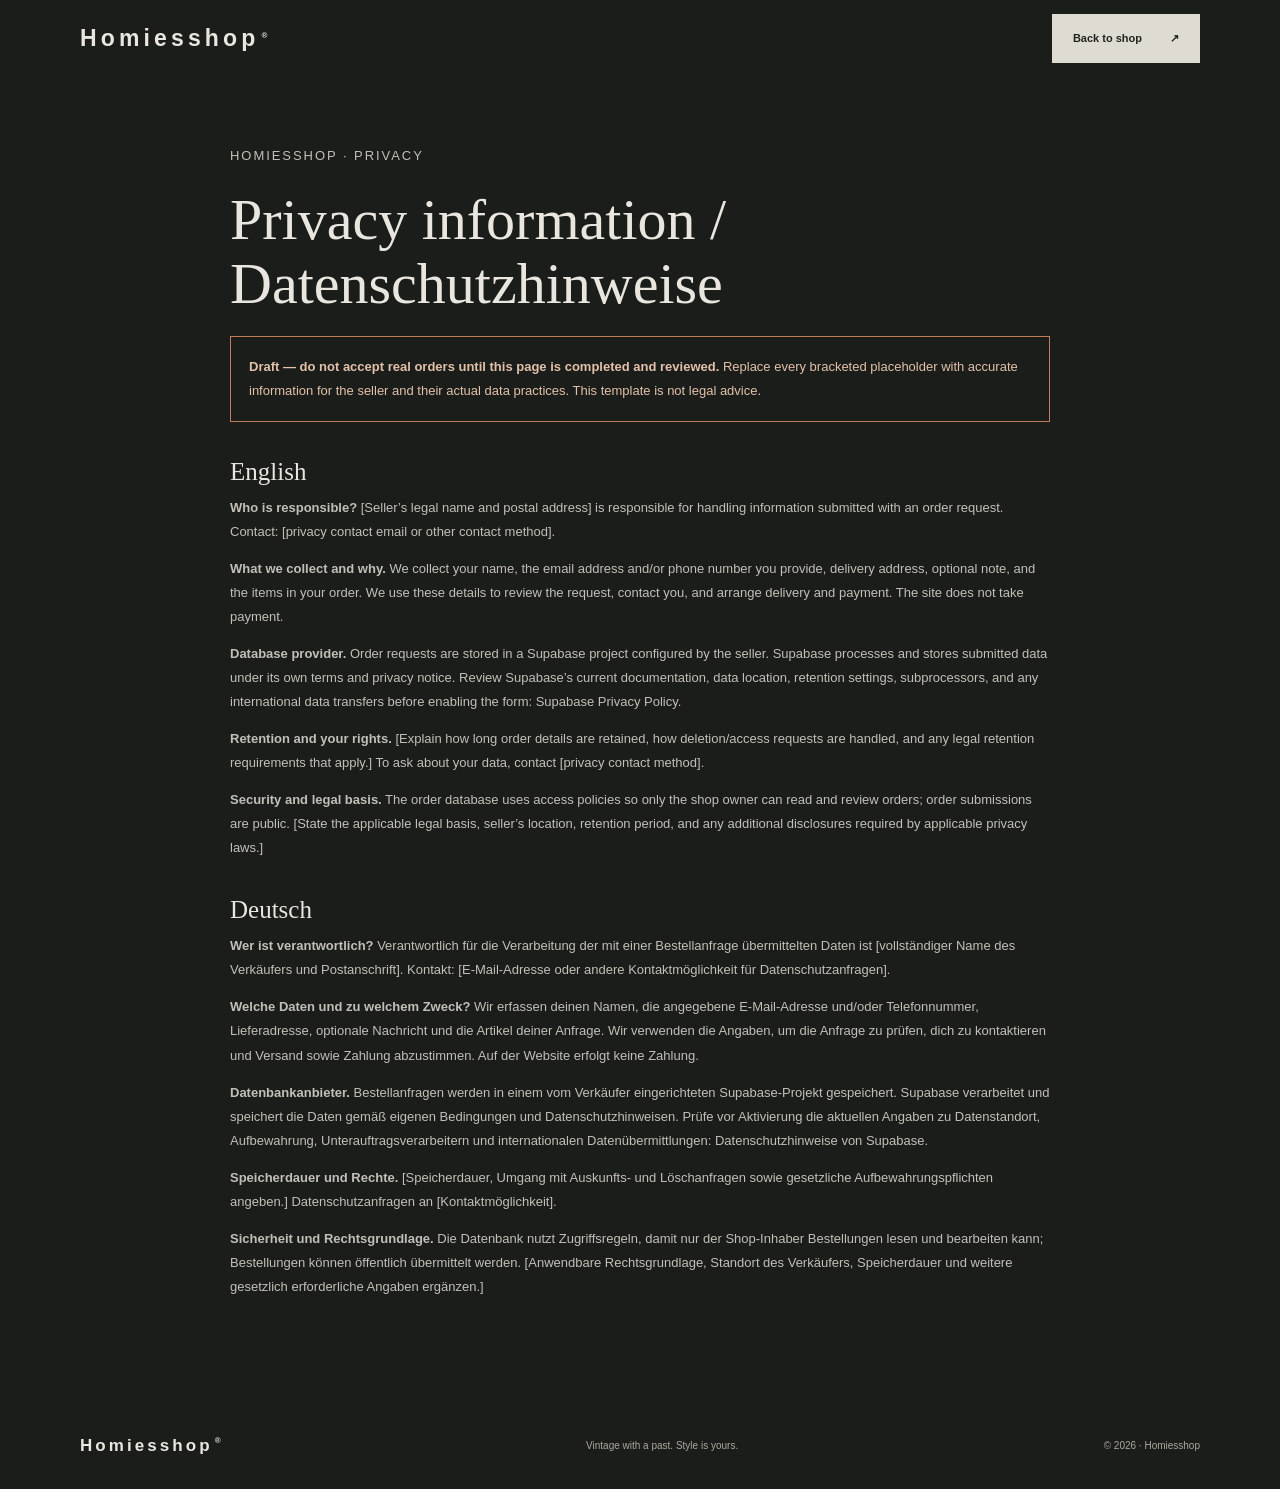
<file: privacy.html>
<!doctype html>
<html lang="en">
  <head>
    <meta charset="utf-8">
    <meta name="viewport" content="width=device-width, initial-scale=1">
    <meta name="theme-color" content="#1b1d1a">
    <meta name="description" content="Draft privacy information for Homiesshop order requests.">
    <title>Privacy information — Homiesshop</title>
    <link rel="stylesheet" href="styles.css">
    <style>
      .privacy-page { width: min(820px, 88%); margin: 0 auto; padding: 68px 0 90px; }
      .privacy-page h1 { margin-bottom: 20px; font: 500 clamp(36px, 6vw, 58px)/1.1 var(--serif); }
      .privacy-page h2 { margin: 36px 0 10px; font: 500 25px var(--serif); }
      .privacy-page p, .privacy-page li { color: #c1c0b8; font-size: 13px; line-height: 1.85; }
      .privacy-draft-warning { padding: 18px; border: 1px solid var(--accent); color: #e2c1aa !important; }
      .privacy-page .button { margin-top: 15px; }
    </style>
  </head>
  <body>
    <header class="site-header">
      <a class="wordmark" href="index.html" aria-label="Homiesshop — home">Homiesshop<span>®</span></a>
      <a class="button button-light" href="index.html">Back to shop <span aria-hidden="true">↗</span></a>
    </header>
    <main class="privacy-page">
      <p class="eyebrow">Homiesshop · Privacy</p>
      <h1>Privacy information / Datenschutzhinweise</h1>
      <p class="privacy-draft-warning"><strong>Draft — do not accept real orders until this page is completed and reviewed.</strong> Replace every bracketed placeholder with accurate information for the seller and their actual data practices. This template is not legal advice.</p>

      <section lang="en">
        <h2>English</h2>
        <p><strong>Who is responsible?</strong> [Seller’s legal name and postal address] is responsible for handling information submitted with an order request. Contact: [privacy contact email or other contact method].</p>
        <p><strong>What we collect and why.</strong> We collect your name, the email address and/or phone number you provide, delivery address, optional note, and the items in your order. We use these details to review the request, contact you, and arrange delivery and payment. The site does not take payment.</p>
        <p><strong>Database provider.</strong> Order requests are stored in a Supabase project configured by the seller. Supabase processes and stores submitted data under its own terms and privacy notice. Review Supabase’s current documentation, data location, retention settings, subprocessors, and any international data transfers before enabling the form: <a href="https://supabase.com/privacy" target="_blank" rel="noopener noreferrer">Supabase Privacy Policy</a>.</p>
        <p><strong>Retention and your rights.</strong> [Explain how long order details are retained, how deletion/access requests are handled, and any legal retention requirements that apply.] To ask about your data, contact [privacy contact method].</p>
        <p><strong>Security and legal basis.</strong> The order database uses access policies so only the shop owner can read and review orders; order submissions are public. [State the applicable legal basis, seller’s location, retention period, and any additional disclosures required by applicable privacy laws.]</p>
      </section>

      <section lang="de">
        <h2>Deutsch</h2>
        <p><strong>Wer ist verantwortlich?</strong> Verantwortlich für die Verarbeitung der mit einer Bestellanfrage übermittelten Daten ist [vollständiger Name des Verkäufers und Postanschrift]. Kontakt: [E-Mail-Adresse oder andere Kontaktmöglichkeit für Datenschutzanfragen].</p>
        <p><strong>Welche Daten und zu welchem Zweck?</strong> Wir erfassen deinen Namen, die angegebene E-Mail-Adresse und/oder Telefonnummer, Lieferadresse, optionale Nachricht und die Artikel deiner Anfrage. Wir verwenden die Angaben, um die Anfrage zu prüfen, dich zu kontaktieren und Versand sowie Zahlung abzustimmen. Auf der Website erfolgt keine Zahlung.</p>
        <p><strong>Datenbankanbieter.</strong> Bestellanfragen werden in einem vom Verkäufer eingerichteten Supabase-Projekt gespeichert. Supabase verarbeitet und speichert die Daten gemäß eigenen Bedingungen und Datenschutzhinweisen. Prüfe vor Aktivierung die aktuellen Angaben zu Datenstandort, Aufbewahrung, Unterauftragsverarbeitern und internationalen Datenübermittlungen: <a href="https://supabase.com/privacy" target="_blank" rel="noopener noreferrer">Datenschutzhinweise von Supabase</a>.</p>
        <p><strong>Speicherdauer und Rechte.</strong> [Speicherdauer, Umgang mit Auskunfts- und Löschanfragen sowie gesetzliche Aufbewahrungspflichten angeben.] Datenschutzanfragen an [Kontaktmöglichkeit].</p>
        <p><strong>Sicherheit und Rechtsgrundlage.</strong> Die Datenbank nutzt Zugriffsregeln, damit nur der Shop-Inhaber Bestellungen lesen und bearbeiten kann; Bestellungen können öffentlich übermittelt werden. [Anwendbare Rechtsgrundlage, Standort des Verkäufers, Speicherdauer und weitere gesetzlich erforderliche Angaben ergänzen.]</p>
      </section>
    </main>
    <footer class="site-footer">
      <a class="wordmark" href="index.html">Homiesshop<span>®</span></a>
      <p>Vintage with a past. Style is yours.</p>
      <span>© 2026 · Homiesshop</span>
    </footer>
  </body>
</html>
</file>
<file: styles.css>
:root {
  color-scheme: dark;
  --ink: #e8e6df;
  --muted: #aaa99f;
  --paper: #1b1d1a;
  --white: #252723;
  --line: #3a3c36;
  --accent: #c17c5b;
  --green: #303b32;
  --serif: "Playfair Display", Georgia, serif;
  --sans: "DM Sans", Arial, sans-serif;
}

* { box-sizing: border-box; }
[hidden] { display: none !important; }
html { scroll-behavior: smooth; }
body { margin: 0; background: var(--paper); color: var(--ink); font: 15px/1.5 var(--sans); }
body.dialog-open { overflow: hidden; }
a { color: inherit; text-decoration: none; }
button, input, select { font: inherit; }
button { color: inherit; }
.visually-hidden { position: absolute; width: 1px; height: 1px; padding: 0; margin: -1px; overflow: hidden; clip: rect(0, 0, 0, 0); white-space: nowrap; border: 0; }

.demo-banner { display: flex; min-height: 28px; align-items: center; justify-content: center; padding: 4px 16px; background: #343630; color: #c8c3b6; font-size: 10px; letter-spacing: .12em; text-align: center; text-transform: uppercase; }
.site-header { display: flex; height: 76px; align-items: center; justify-content: space-between; gap: 20px; padding: 0 6.25%; background: var(--paper); }
.wordmark { font-size: 23px; font-weight: 700; letter-spacing: .18em; }
.wordmark span { position: relative; top: -8px; padding-left: 2px; font-size: 8px; letter-spacing: 0; }
.main-nav { display: flex; gap: 39px; color: #c1c0b8; font-size: 12px; }
.main-nav a:hover, .site-footer a:hover { color: var(--accent); }
.cart-trigger { display: flex; align-items: center; gap: 10px; padding: 8px 0 8px 12px; border: 0; background: none; cursor: pointer; font-size: 12px; }
.cart-count { display: grid; width: 22px; height: 22px; place-items: center; border-radius: 50%; background: var(--ink); color: var(--white); font-size: 10px; }
.preference-controls { display: flex; align-items: center; gap: 8px; }
.preference-select select { min-width: 55px; padding: 7px 20px 7px 8px; border: 1px solid var(--line); background: var(--white); color: var(--ink); cursor: pointer; font-size: 10px; }

.hero { position: relative; display: flex; min-height: min(610px, 67vw); align-items: center; overflow: hidden; background: #282b27; color: #f0eee7; }
.hero-image { position: absolute; inset: 0; background: linear-gradient(90deg, rgba(10,12,10,.88) 0%, rgba(14,16,14,.74) 44%, rgba(14,16,14,.3) 100%), url("https://images.unsplash.com/photo-1529139574466-a303027c1d8b?auto=format&fit=crop&w=2000&q=85") center 39%/cover; }
.hero-content { position: relative; z-index: 1; width: min(630px, 62%); margin-left: 12.5%; padding: 65px 0 72px; }
.eyebrow { display: flex; align-items: center; gap: 10px; margin: 0 0 20px; color: var(--muted); font-size: 10px; letter-spacing: .15em; text-transform: uppercase; }
.hero .eyebrow { color: #d1cec4; }
.eyebrow-line { width: 25px; height: 1px; background: currentColor; }
h1, h2, h3, p { margin-top: 0; }
.hero h1 { margin-bottom: 21px; font: 500 clamp(46px, 6.2vw, 78px)/1.08 var(--serif); letter-spacing: -.04em; }
.hero h1 em, .manifesto h2 em { color: #c5a78d; font-weight: 500; }
.hero-copy { max-width: 390px; margin-bottom: 29px; color: #e2dfd6; font-size: 13px; line-height: 1.8; }
.button { display: inline-flex; min-height: 49px; align-items: center; justify-content: space-between; gap: 28px; padding: 0 21px; border: 0; cursor: pointer; font-size: 11px; font-weight: 600; transition: background .2s, color .2s, transform .2s; }
.button:hover { transform: translateY(-1px); }
.button-light { background: #dedbd2; color: #22231f; }
.button-light:hover { background: #c8c2b4; }
.button-dark { background: var(--ink); color: white; }
.button-dark:hover { background: var(--accent); }
.hero-meta { position: absolute; right: 6.25%; bottom: 26px; left: 6.25%; display: flex; justify-content: space-between; color: #d8d5cc; font-size: 9px; letter-spacing: .1em; text-transform: uppercase; }
.hero-index { position: absolute; right: 6.25%; top: 39px; color: rgba(255,255,255,.6); font: 12px var(--serif); }

.section-wrap { width: min(1320px, 87.5%); margin: 0 auto; }
.catalog-section { padding-top: 105px; padding-bottom: 110px; }
.section-heading { display: flex; align-items: end; justify-content: space-between; margin-bottom: 37px; }
.section-heading .eyebrow { margin-bottom: 9px; }
.section-heading h2, .manifesto h2 { margin: 0; font: 500 clamp(34px, 4vw, 47px)/1.2 var(--serif); letter-spacing: -.03em; }
.heading-period { color: var(--accent); }
.catalog-note { margin-bottom: 5px; color: var(--muted); font-size: 11px; line-height: 1.7; text-align: right; }
.catalog-controls { display: flex; align-items: center; justify-content: space-between; gap: 25px; padding: 17px 0; border-top: 1px solid var(--line); border-bottom: 1px solid var(--line); }
.filter-list { display: flex; align-items: center; gap: 22px; overflow-x: auto; scrollbar-width: none; }
.filter-list::-webkit-scrollbar { display: none; }
.filter-button { flex: 0 0 auto; padding: 4px 0; border: 0; background: none; color: #aaa99f; cursor: pointer; font-size: 11px; }
.filter-button:hover, .filter-button.is-active { color: var(--ink); }
.filter-button.is-active { font-weight: 700; }
.filter-button span { padding-left: 3px; color: var(--accent); font-size: 9px; }
.catalog-tools { display: flex; flex: 0 0 auto; align-items: center; gap: 20px; }
.search-box { display: flex; align-items: center; gap: 8px; color: #aaa99f; }
.search-box > span { font-size: 20px; line-height: 1; }
.search-box input, .sort-box select { width: 112px; padding: 7px 0; border: 0; outline: 0; background: transparent; color: var(--ink); font-size: 10px; }
.search-box input::placeholder { color: #aaa99f; }
.sort-box select { width: 132px; cursor: pointer; }
.results-count { min-height: 14px; margin: 12px 0 17px; color: var(--muted); font-size: 10px; }
.product-grid { display: grid; grid-template-columns: repeat(4, minmax(0, 1fr)); column-gap: 21px; row-gap: 41px; }
.product-card { min-width: 0; }
.product-image-wrap { position: relative; overflow: hidden; background: #292b27; }
.product-image { display: block; width: 100%; aspect-ratio: 3 / 3.65; background-position: center; background-size: cover; transition: transform .5s cubic-bezier(.2,.7,.2,1); }
.product-card:hover .product-image { transform: scale(1.035); }
.product-badge { position: absolute; top: 13px; left: 13px; padding: 6px 9px; background: rgba(28,30,27,.92); color: #e8e6df; font-size: 8px; letter-spacing: .1em; text-transform: uppercase; }
.product-quick-add { position: absolute; right: 12px; bottom: 12px; left: 12px; width: calc(100% - 24px); justify-content: center; opacity: 0; transform: translateY(5px); transition: opacity .2s, transform .2s; }
.product-card:hover .product-quick-add, .product-quick-add:focus-visible { opacity: 1; transform: translateY(0); }
.product-info { display: flex; align-items: start; justify-content: space-between; gap: 8px; padding: 13px 1px 0; }
.product-info h3 { margin-bottom: 4px; font-size: 12px; font-weight: 500; }
.product-category { color: var(--muted); font-size: 9px; }
.product-price { flex: 0 0 auto; margin: 1px 0 0; font-size: 11px; font-weight: 600; }
.product-price.is-approximate::before { content: "≈ "; color: var(--muted); }
.empty-state { padding: 42px 10px; color: var(--muted); text-align: center; }

.manifesto { position: relative; display: flex; min-height: 400px; align-items: center; overflow: hidden; padding: 75px 15%; background: #141714; color: #e8e6df; }
.manifesto-mark { position: absolute; right: 10%; top: -66px; color: rgba(226,223,211,.055); font: 500 480px/.9 var(--serif); }
.manifesto-copy { position: relative; z-index: 1; max-width: 555px; }
.manifesto .eyebrow { color: #aaa99f; }
.manifesto h2 { margin-bottom: 18px; font-size: clamp(35px, 4.4vw, 51px); }
.manifesto-copy > p:last-child { max-width: 430px; margin: 0; color: #c0bfb6; font-size: 12px; line-height: 1.9; }
.manifesto-caption { position: absolute; right: 6.25%; bottom: 29px; color: #aaa99f; font: italic 12px var(--serif); }
.service-row { display: grid; grid-template-columns: repeat(3, 1fr); padding-top: 82px; padding-bottom: 88px; }
.service-card { min-height: 129px; padding: 0 29px; border-right: 1px solid var(--line); }
.service-card:first-child { padding-left: 0; }
.service-card:last-child { padding-right: 0; border-right: 0; }
.service-number { color: var(--accent); font: 13px var(--serif); }
.service-card h3 { margin: 13px 0 7px; font-size: 13px; font-weight: 600; }
.service-card p { max-width: 240px; margin: 0; color: var(--muted); font-size: 11px; line-height: 1.7; }
.contact-strip { display: flex; align-items: center; justify-content: center; gap: 26px; padding: 27px 20px; background: #292b27; }
.contact-strip p { margin: 0; color: #c1c0b8; font-size: 11px; }
.contact-strip a { font-size: 11px; font-weight: 600; }
.contact-strip a span { padding-left: 6px; color: var(--accent); }
.site-footer { display: flex; min-height: 87px; align-items: center; justify-content: space-between; padding: 16px 6.25%; }
.site-footer .wordmark { font-size: 17px; }
.site-footer > p, .site-footer > span { margin: 0; color: var(--muted); font-size: 10px; }

dialog { max-height: calc(100% - 32px); padding: 0; border: 0; background: var(--white); color: var(--ink); box-shadow: 0 18px 80px rgba(0,0,0,.55); }
dialog::backdrop { background: rgba(20,21,18,.58); backdrop-filter: blur(2px); }
.dialog-close { display: grid; width: 35px; height: 35px; place-items: center; border: 0; border-radius: 50%; background: rgba(37,39,35,.94); color: var(--ink); cursor: pointer; font-size: 23px; font-weight: 300; line-height: 1; }
.product-dialog { position: relative; display: grid; width: min(790px, calc(100% - 32px)); grid-template-columns: 1fr 1fr; overflow: hidden; }
.product-dialog:not([open]) { display: none; }
.product-dialog > .dialog-close { position: absolute; z-index: 1; top: 13px; right: 13px; }
.product-dialog-gallery { display: grid; min-height: 460px; grid-template-rows: minmax(0, 1fr) auto; background: #f5f5f2; }
.product-dialog-image { min-height: 390px; background-position: center; background-repeat: no-repeat; background-size: contain; }
.product-thumbnails { display: flex; justify-content: center; gap: 8px; padding: 0 12px 12px; }
.product-thumbnail { width: 54px; height: 62px; border: 1px solid transparent; background-color: #fff; background-position: center; background-size: cover; cursor: pointer; }
.product-thumbnail.is-active { border-color: var(--accent); }
.product-thumbnail:focus-visible { outline: 2px solid var(--accent); outline-offset: 2px; }
.product-dialog-content { padding: 48px 37px 32px; }
.product-dialog-content .eyebrow { margin-bottom: 11px; }
.product-dialog-content h2 { margin-bottom: 7px; font: 500 27px/1.25 var(--serif); }
.dialog-price { margin-bottom: 19px; font-size: 14px; font-weight: 600; }
.product-price-note { margin: -14px 0 19px; color: var(--muted); font-size: 10px; }
.dialog-description { margin-bottom: 24px; color: var(--muted); font-size: 11px; line-height: 1.8; white-space: pre-line; }
.size-fieldset { padding: 0; border: 0; }
.size-fieldset legend { margin-bottom: 9px; font-size: 10px; font-weight: 600; }
.size-list { display: flex; gap: 7px; margin-bottom: 23px; }
.size-option { position: relative; }
.size-option input { position: absolute; opacity: 0; }
.size-option span { display: grid; width: 39px; height: 37px; place-items: center; border: 1px solid var(--line); cursor: pointer; font-size: 10px; }
.size-option input:checked + span { border-color: var(--ink); background: var(--ink); color: white; }
.size-option input:focus-visible + span { outline: 2px solid var(--accent); outline-offset: 2px; }
.add-to-cart { width: 100%; }
.demo-disclaimer { margin: 11px 0 0; color: var(--muted); font-size: 9px; }

.cart-dialog { position: fixed; inset: 0 0 0 auto; width: min(480px, 100%); height: 100%; max-height: 100%; margin: 0 0 0 auto; overflow: auto; }
.cart-dialog:not([open]) { display: none; }
.cart-header { display: flex; align-items: center; justify-content: space-between; padding: 28px 29px 20px; border-bottom: 1px solid var(--line); }
.cart-header .eyebrow { margin-bottom: 6px; font-size: 9px; }
.cart-header h2 { margin: 0; font: 500 27px var(--serif); }
.cart-header h2 span { color: var(--muted); font: 11px var(--sans); }
.cart-items { padding: 0 29px; }
.cart-line { display: grid; grid-template-columns: 83px 1fr auto; gap: 14px; padding: 19px 0; border-bottom: 1px solid var(--line); }
.cart-line-image { width: 83px; height: 102px; background-position: center; background-size: cover; }
.cart-line-details h3 { margin: 5px 0 4px; font-size: 11px; font-weight: 500; }
.cart-line-details p { margin: 0 0 10px; color: var(--muted); font-size: 9px; }
.quantity-control { display: inline-flex; align-items: center; gap: 12px; border: 1px solid var(--line); }
.quantity-control button { width: 24px; height: 25px; border: 0; background: transparent; cursor: pointer; font-size: 13px; }
.quantity-control span { min-width: 9px; text-align: center; font-size: 9px; }
.cart-line-end { display: flex; flex-direction: column; align-items: end; justify-content: space-between; padding: 5px 0; }
.cart-line-price { font-size: 10px; font-weight: 600; }
.remove-item { padding: 3px 0; border: 0; background: none; color: var(--muted); cursor: pointer; font-size: 9px; text-decoration: underline; text-underline-offset: 3px; }
.cart-empty { display: none; padding: 50px 28px; color: var(--muted); text-align: center; }
.cart-empty.is-visible { display: block; }
.cart-empty > span { font-size: 25px; }
.cart-empty p { margin: 12px 0 5px; font-size: 12px; }
.text-button { padding: 5px; border: 0; background: transparent; cursor: pointer; font-size: 10px; }
.cart-footer { padding: 20px 29px 29px; }
.cart-footer[hidden] { display: none; }
.cart-total { display: flex; align-items: center; justify-content: space-between; }
.cart-total > span { color: var(--muted); font-size: 10px; }
.cart-total strong { font-size: 14px; }
.cart-footer > p { margin: 8px 0 16px; color: var(--muted); font-size: 9px; }
.cart-footer .button { width: 100%; }

.checkout-dialog { position: relative; width: min(480px, calc(100% - 28px)); padding: 33px; }
.checkout-dialog:has(#form-checkout:not([hidden])) { width: min(560px, calc(100% - 28px)); }
.checkout-dialog > .dialog-close { position: absolute; top: 18px; right: 18px; }
.checkout-dialog > .eyebrow { margin: 3px 0 8px; }
.checkout-dialog h2 { margin: 0 0 9px; font: 500 29px var(--serif); }
.checkout-intro { max-width: 360px; margin-bottom: 20px; color: var(--muted); font-size: 10px; line-height: 1.7; }
.checkout-field { display: block; min-width: 0; margin-bottom: 13px; color: var(--ink); font-size: 10px; font-weight: 600; }
.checkout-field input, .checkout-field textarea { display: block; width: 100%; margin-top: 6px; padding: 10px 11px; border: 1px solid var(--line); border-radius: 0; outline: 0; background: #1d1f1c; color: var(--ink); font-size: 11px; font-weight: 400; resize: vertical; }
.checkout-field input:focus, .checkout-field textarea:focus { border-color: var(--accent); }
.checkout-field input::placeholder, .checkout-field textarea::placeholder { color: #85867d; }
.contact-fields { display: grid; grid-template-columns: 1fr 1fr; gap: 12px; }
.field-hint { margin: -4px 0 13px; color: var(--muted); font-size: 9px; }
.privacy-consent { display: grid; grid-template-columns: 18px 1fr; gap: 9px; align-items: start; margin: 14px 0 9px; color: #d2d0c8; font-size: 10px; line-height: 1.7; }
.privacy-consent input { width: 15px; height: 15px; margin: 2px 0 0; accent-color: var(--accent); }
.privacy-note, .privacy-link-row { margin: 8px 0; color: var(--muted); font-size: 9px; line-height: 1.7; }
.privacy-link-row a { color: #d2ad91; text-decoration: underline; text-underline-offset: 3px; }
.privacy-link-row span[hidden], .privacy-link-row a[hidden] { display: none; }
.submit-order { width: 100%; margin-top: 8px; }
.submit-order:disabled, .admin-login button:disabled { cursor: not-allowed; opacity: .45; }
.form-status, .admin-status { min-height: 15px; margin: 10px 0 0; color: var(--muted); font-size: 10px; line-height: 1.6; }
.admin-status { padding: 12px 14px; border: 1px solid var(--line); background: #20221e; font-size: 12px; }
.form-status.is-warning, .admin-status.is-warning { color: #e4be82; }
.form-status.is-error, .admin-status.is-error { color: #e99a85; }
.form-status.is-success, .admin-status.is-success { color: #a9d0a2; }
.form-status.is-pending { color: #c9c5a0; }
.checkout-summary { max-height: 130px; overflow: auto; margin-bottom: 17px; padding: 12px; background: var(--paper); color: #c1c0b8; font-size: 10px; line-height: 1.9; white-space: pre-line; }
.messenger-actions { display: grid; grid-template-columns: 1fr 1fr; gap: 9px; }
.messenger-link { display: flex; min-height: 45px; align-items: center; justify-content: center; gap: 8px; background: #394b3d; color: white; font-size: 10px; font-weight: 600; }
.messenger-link:hover { background: var(--accent); }
.messenger-link.is-disabled { background: #363832; color: #aaa99f; cursor: not-allowed; }
.configuration-notice { margin: 13px 0 0; color: var(--muted); font-size: 9px; line-height: 1.7; }
.admin-page { width: min(1000px, 88%); min-height: 65vh; margin: 0 auto; padding: 60px 0 90px; }
.admin-heading { align-items: center; margin-bottom: 24px; }
.admin-heading h1 { margin: 0; font: 500 clamp(36px, 5vw, 54px)/1.1 var(--serif); }
.admin-setup-notice, .admin-login, .admin-order-card { padding: 23px; border: 1px solid var(--line); background: #20221e; }
.admin-setup-notice h2, .admin-order-card h2 { font: 500 23px var(--serif); }
.admin-setup-notice p, .admin-intro { color: var(--muted); font-size: 11px; line-height: 1.8; }
.admin-setup-notice code, .admin-intro code { color: #dfc2a4; }
.admin-login { max-width: 450px; }
.admin-login .button { min-width: 130px; }
.admin-orders-heading { display: flex; align-items: center; justify-content: space-between; gap: 15px; margin: 24px 0 14px; }
.admin-orders-heading .eyebrow { margin: 0; }
.admin-orders-list { display: grid; gap: 13px; }
.admin-order-card { padding: 18px; }
.admin-order-heading { display: flex; align-items: center; justify-content: space-between; gap: 12px; }
.admin-order-heading h2 { margin: 0; }
.admin-order-date { margin: 5px 0 14px; color: var(--muted); font-size: 9px; }
.order-status { padding: 5px 8px; background: #363832; color: #ddd9ce; font-size: 9px; text-transform: uppercase; }
.order-status.is-approved { background: #29402e; color: #b4d6ad; }
.order-status.is-rejected { background: #482c28; color: #e4a89c; }
.admin-order-details { display: grid; grid-template-columns: 145px minmax(0, 1fr); gap: 7px 12px; margin: 0; font-size: 10px; }
.admin-order-details dt { color: var(--muted); }
.admin-order-details dd { margin: 0; overflow-wrap: anywhere; white-space: pre-line; }
.admin-order-items { padding-left: 17px; color: #d5d3cb; font-size: 10px; line-height: 1.8; }
.admin-order-actions { display: flex; gap: 9px; margin-top: 14px; }
.admin-empty { padding: 25px; color: var(--muted); text-align: center; }
.footer-links { display: flex; gap: 18px; color: var(--muted); font-size: 10px; }
.footer-links a:hover, .privacy-page a:hover { color: var(--accent); }

.toast { position: fixed; z-index: 10; right: 22px; bottom: 20px; max-width: calc(100% - 44px); padding: 13px 17px; background: var(--ink); color: white; box-shadow: 0 6px 25px rgba(0,0,0,.2); font-size: 11px; opacity: 0; pointer-events: none; transform: translateY(8px); transition: opacity .2s, transform .2s; }
.toast.is-visible { opacity: 1; transform: translateY(0); }

@media (max-width: 900px) {
  .site-header { padding-right: 5%; padding-left: 5%; }
  .hero { min-height: 560px; }
  .hero-content { margin-left: 8%; }
  .section-wrap { width: 90%; }
  .catalog-section { padding-top: 75px; padding-bottom: 78px; }
  .catalog-controls { align-items: flex-start; flex-direction: column; gap: 11px; }
  .filter-list { max-width: 100%; }
  .catalog-tools { width: 100%; justify-content: space-between; }
  .search-box input { width: 150px; }
  .product-grid { grid-template-columns: repeat(3, minmax(0, 1fr)); gap: 31px 16px; }
  .product-quick-add { opacity: 1; transform: none; }
  .manifesto { padding-left: 10%; }
}
@media (max-width: 600px) {
  body { font-size: 14px; }
  .demo-banner { min-height: 26px; font-size: 8px; letter-spacing: .08em; }
  .site-header { display: grid; min-height: 100px; grid-template-areas: "brand cart" "nav nav" "prefs prefs"; grid-template-columns: 1fr auto; gap: 7px 10px; padding: 10px 5%; }
  .wordmark { grid-area: brand; font-size: 16px; letter-spacing: .1em; }
  .main-nav { grid-area: nav; display: flex; justify-content: center; gap: 24px; padding-top: 3px; }
  .main-nav a { font-size: 10px; }
  .cart-trigger { grid-area: cart; gap: 7px; font-size: 10px; }
  .preference-controls { grid-area: prefs; justify-self: center; gap: 5px; }
  .preference-select select { min-width: 48px; padding: 6px 16px 6px 6px; font-size: 9px; }
  .hero { min-height: 590px; align-items: end; }
  .hero-image { background-position: 58% center; }
  .hero-content { width: 88%; margin: 0 6% 70px; padding: 0; }
  .hero h1 { font-size: clamp(46px, 12vw, 65px); }
  .hero-copy { max-width: 305px; font-size: 12px; }
  .hero-meta { right: 6%; left: 6%; font-size: 8px; }
  .hero-index { top: 24px; right: 6%; }
  .section-wrap { width: 88%; }
  .catalog-section { padding-top: 66px; padding-bottom: 70px; }
  .section-heading { align-items: flex-start; flex-direction: column; gap: 13px; margin-bottom: 23px; }
  .section-heading h2 { font-size: 36px; }
  .catalog-note { margin: 0; text-align: left; font-size: 10px; }
  .filter-list { gap: 18px; }
  .filter-button { font-size: 10px; }
  .catalog-tools { gap: 8px; }
  .search-box input { width: 118px; }
  .sort-box select { width: 126px; font-size: 9px; }
  .product-grid { grid-template-columns: repeat(2, minmax(0, 1fr)); gap: 27px 11px; }
  .product-image { aspect-ratio: 3 / 3.75; }
  .product-badge { top: 8px; left: 8px; padding: 5px 6px; font-size: 7px; }
  .product-quick-add { right: 7px; bottom: 7px; left: 7px; width: calc(100% - 14px); min-height: 37px; padding: 0 8px; font-size: 9px; }
  .product-info { gap: 4px; padding-top: 10px; }
  .product-info h3 { font-size: 10px; line-height: 1.4; }
  .product-category { font-size: 8px; }
  .product-price { font-size: 9px; }
  .manifesto { min-height: 355px; padding: 59px 7%; }
  .manifesto-mark { right: -2%; top: 34px; font-size: 280px; }
  .manifesto h2 { font-size: 39px; }
  .manifesto-copy > p:last-child { font-size: 11px; }
  .manifesto-caption { right: 7%; bottom: 19px; font-size: 10px; }
  .service-row { grid-template-columns: 1fr; padding-top: 57px; padding-bottom: 60px; }
  .service-card, .service-card:first-child, .service-card:last-child { min-height: auto; padding: 20px 0; border-right: 0; border-bottom: 1px solid var(--line); }
  .service-card:last-child { border-bottom: 0; }
  .service-card h3 { margin: 7px 0 3px; }
  .contact-strip { align-items: flex-start; flex-direction: column; gap: 8px; padding: 23px 6%; }
  .site-footer { min-height: 104px; flex-wrap: wrap; gap: 2px 12px; padding: 19px 6%; }
  .site-footer > p { order: 3; flex-basis: 100%; }
  .site-footer > span { font-size: 9px; }
  .product-dialog { grid-template-columns: 1fr; overflow-y: auto; }
  .product-dialog-gallery { min-height: 330px; grid-template-rows: minmax(0, 1fr) auto; }
  .product-dialog-image { min-height: 270px; }
  .product-thumbnail { width: 47px; height: 54px; }
  .product-dialog-content { padding: 25px 24px 24px; }
  .product-dialog-content h2 { font-size: 24px; }
  .cart-header { padding: 23px 20px 16px; }
  .cart-items { padding: 0 20px; }
  .cart-footer { padding: 18px 20px 22px; }
  .checkout-dialog { padding: 28px 23px; }
  .contact-fields { grid-template-columns: 1fr; gap: 0; }
  .checkout-dialog:has(#form-checkout:not([hidden])) { padding: 28px 20px; }
  .admin-page { padding-top: 38px; }
  .admin-setup-notice, .admin-login, .admin-order-card { padding: 16px; }
  .admin-order-details { grid-template-columns: 100px minmax(0, 1fr); }
  .admin-orders-heading { align-items: flex-start; flex-direction: column; }
  .footer-links { order: 4; flex-basis: 100%; }
}

@media (prefers-reduced-motion: reduce) {
  *, *::before, *::after { scroll-behavior: auto !important; transition-duration: .01ms !important; }
}
</file>
